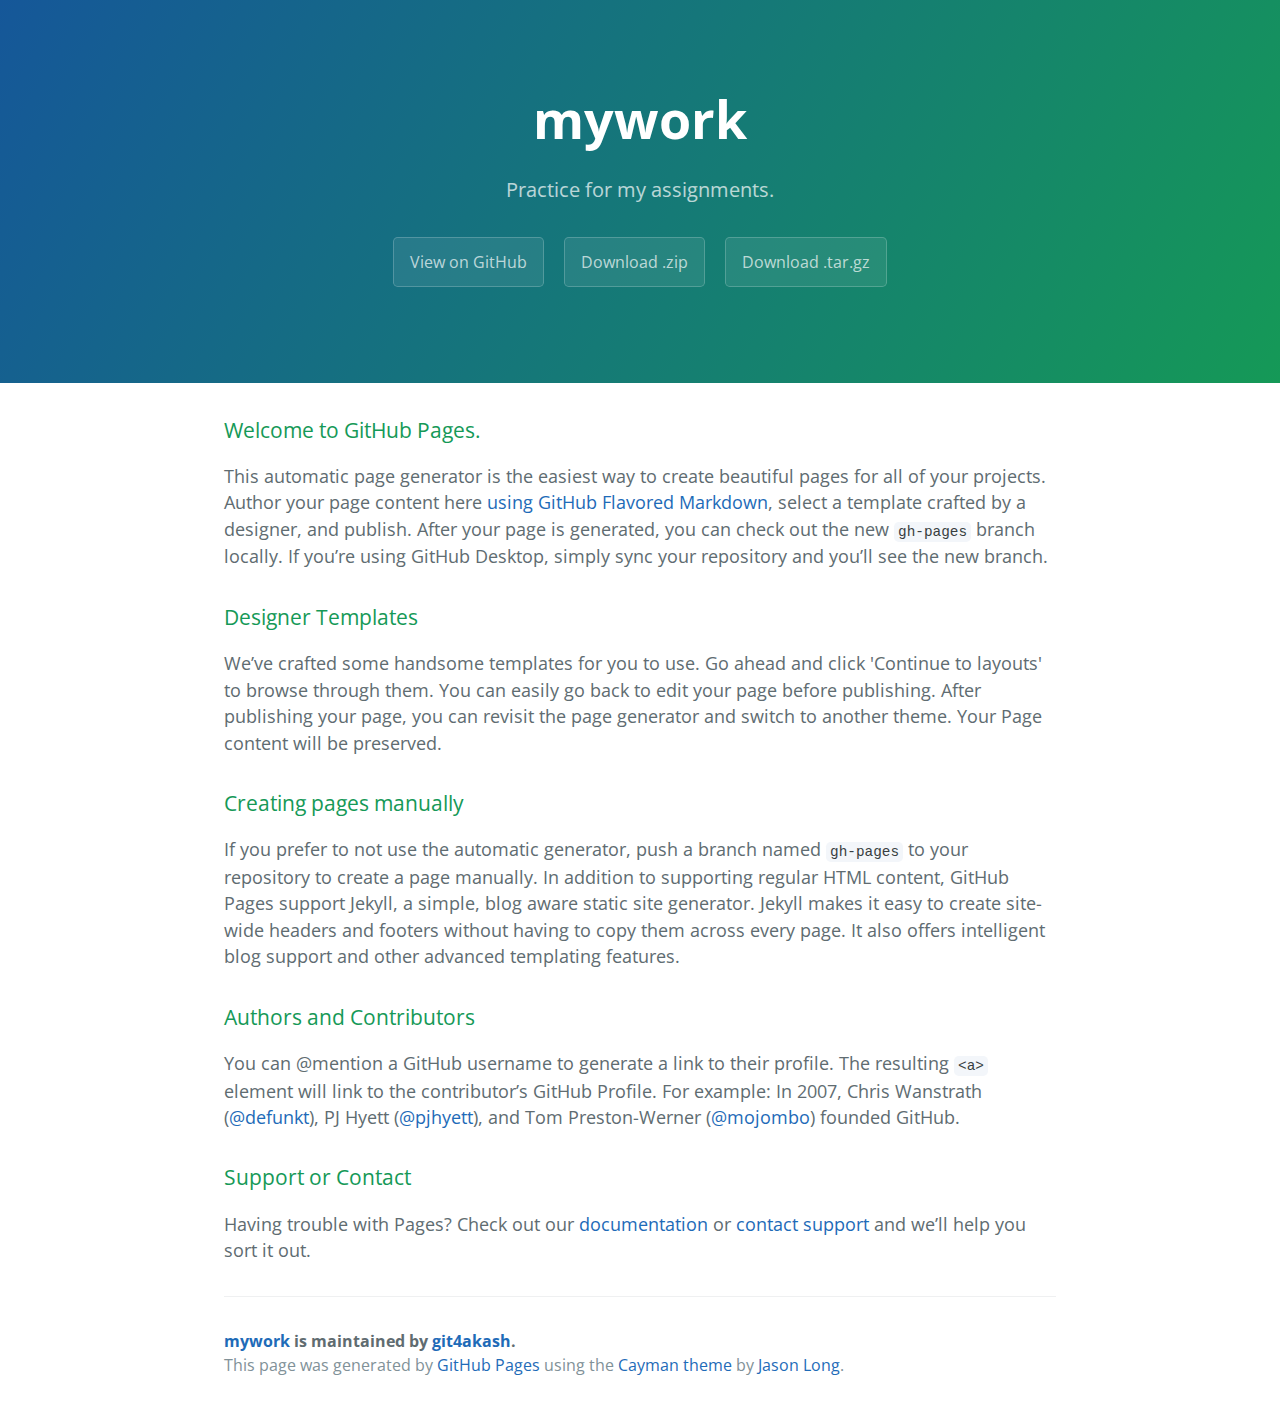
<file: index.html>
<!DOCTYPE html>
<html lang="en-us">
  <head>
    <meta charset="UTF-8">
    <title>mywork by git4akash</title>
    <meta name="viewport" content="width=device-width, initial-scale=1">
    <link rel="stylesheet" type="text/css" href="stylesheets/normalize.css" media="screen">
    <link href='https://fonts.googleapis.com/css?family=Open+Sans:400,700' rel='stylesheet' type='text/css'>
    <link rel="stylesheet" type="text/css" href="stylesheets/stylesheet.css" media="screen">
    <link rel="stylesheet" type="text/css" href="stylesheets/github-light.css" media="screen">
  </head>
  <body>
    <section class="page-header">
      <h1 class="project-name">mywork</h1>
      <h2 class="project-tagline">Practice for my assignments.</h2>
      <a href="https://github.com/git4akash/my-assignments" class="btn">View on GitHub</a>
      <a href="https://github.com/git4akash/my-assignments/zipball/master" class="btn">Download .zip</a>
      <a href="https://github.com/git4akash/my-assignments/tarball/master" class="btn">Download .tar.gz</a>
    </section>

    <section class="main-content">
      <h3>
<a id="welcome-to-github-pages" class="anchor" href="#welcome-to-github-pages" aria-hidden="true"><span aria-hidden="true" class="octicon octicon-link"></span></a>Welcome to GitHub Pages.</h3>

<p>This automatic page generator is the easiest way to create beautiful pages for all of your projects. Author your page content here <a href="https://guides.github.com/features/mastering-markdown/">using GitHub Flavored Markdown</a>, select a template crafted by a designer, and publish. After your page is generated, you can check out the new <code>gh-pages</code> branch locally. If you’re using GitHub Desktop, simply sync your repository and you’ll see the new branch.</p>

<h3>
<a id="designer-templates" class="anchor" href="#designer-templates" aria-hidden="true"><span aria-hidden="true" class="octicon octicon-link"></span></a>Designer Templates</h3>

<p>We’ve crafted some handsome templates for you to use. Go ahead and click 'Continue to layouts' to browse through them. You can easily go back to edit your page before publishing. After publishing your page, you can revisit the page generator and switch to another theme. Your Page content will be preserved.</p>

<h3>
<a id="creating-pages-manually" class="anchor" href="#creating-pages-manually" aria-hidden="true"><span aria-hidden="true" class="octicon octicon-link"></span></a>Creating pages manually</h3>

<p>If you prefer to not use the automatic generator, push a branch named <code>gh-pages</code> to your repository to create a page manually. In addition to supporting regular HTML content, GitHub Pages support Jekyll, a simple, blog aware static site generator. Jekyll makes it easy to create site-wide headers and footers without having to copy them across every page. It also offers intelligent blog support and other advanced templating features.</p>

<h3>
<a id="authors-and-contributors" class="anchor" href="#authors-and-contributors" aria-hidden="true"><span aria-hidden="true" class="octicon octicon-link"></span></a>Authors and Contributors</h3>

<p>You can @mention a GitHub username to generate a link to their profile. The resulting <code>&lt;a&gt;</code> element will link to the contributor’s GitHub Profile. For example: In 2007, Chris Wanstrath (<a href="https://github.com/defunkt" class="user-mention">@defunkt</a>), PJ Hyett (<a href="https://github.com/pjhyett" class="user-mention">@pjhyett</a>), and Tom Preston-Werner (<a href="https://github.com/mojombo" class="user-mention">@mojombo</a>) founded GitHub.</p>

<h3>
<a id="support-or-contact" class="anchor" href="#support-or-contact" aria-hidden="true"><span aria-hidden="true" class="octicon octicon-link"></span></a>Support or Contact</h3>

<p>Having trouble with Pages? Check out our <a href="https://help.github.com/pages">documentation</a> or <a href="https://github.com/contact">contact support</a> and we’ll help you sort it out.</p>

      <footer class="site-footer">
        <span class="site-footer-owner"><a href="https://github.com/git4akash/my-assignments">mywork</a> is maintained by <a href="https://github.com/git4akash">git4akash</a>.</span>

        <span class="site-footer-credits">This page was generated by <a href="https://pages.github.com">GitHub Pages</a> using the <a href="https://github.com/jasonlong/cayman-theme">Cayman theme</a> by <a href="https://twitter.com/jasonlong">Jason Long</a>.</span>
      </footer>

    </section>

  
  </body>
</html>
</file>
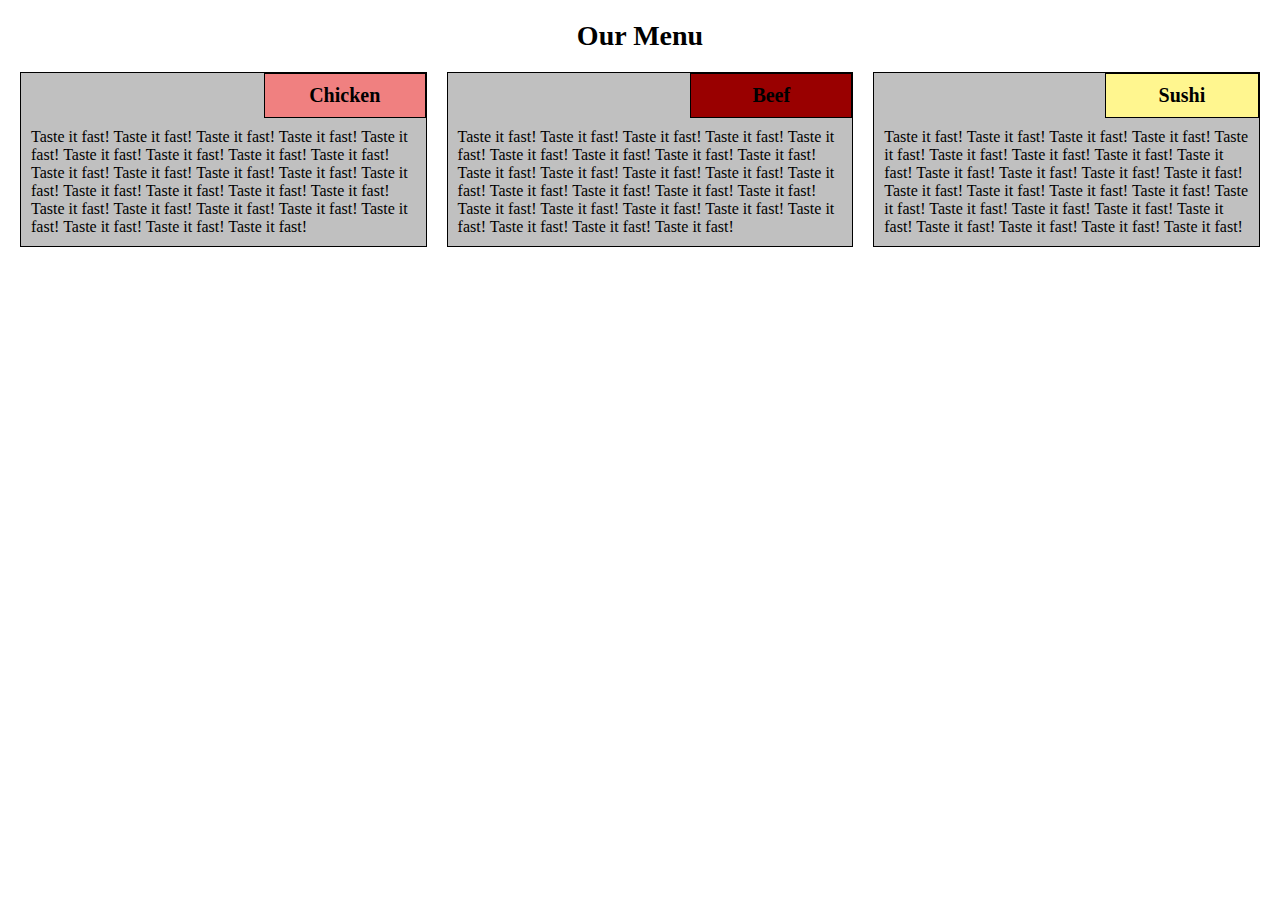
<file: mod2_solution/index.html>
<!DOCTYPE html>
<html>
<head>
<meta charset="utf8">
<meta name="viewport" content="width=device-width, initial-scale=1" >
<title>Assignment Solution for Module 2</title>
<link rel="stylesheet" type="text/css" href="css/style.css">
</head>
<body>
<h1 class="head">Our Menu</h1>
<div id="menu1" class="col-lg-4 col-md-6 col-sm-12">
<section>
	<h1 id="sec1" class="sechead">Chicken</h1>
	 <p>Taste it fast! Taste it fast! Taste it fast! Taste it fast! Taste it fast! Taste it fast! Taste it fast! Taste it fast! Taste it fast! Taste it fast! Taste it fast! Taste it fast! Taste it fast! Taste it fast! Taste it fast! Taste it fast! Taste it fast! Taste it fast! Taste it fast! Taste it fast! Taste it fast! Taste it fast! Taste it fast! Taste it fast! Taste it fast! Taste it fast!</p>
</section>	
</div>	

<div id="menu2" class="col-lg-4 col-md-6 col-sm-12">
<section>
	<h1 id="sec2" class="sechead">Beef</h1>
	 <p>Taste it fast! Taste it fast! Taste it fast! Taste it fast! Taste it fast! Taste it fast! Taste it fast! Taste it fast! Taste it fast! Taste it fast! Taste it fast! Taste it fast! Taste it fast! Taste it fast! Taste it fast! Taste it fast! Taste it fast! Taste it fast! Taste it fast! Taste it fast! Taste it fast! Taste it fast! Taste it fast! Taste it fast! Taste it fast! Taste it fast!</p>
</section>	
</div>

<div id="menu3" class="col-lg-4 col-md-12 col-sm-12">
<section>
	<h1 id="sec3" class="sechead">Sushi</h1>
	 <p>Taste it fast! Taste it fast! Taste it fast! Taste it fast! Taste it fast! Taste it fast! Taste it fast! Taste it fast! Taste it fast! Taste it fast! Taste it fast! Taste it fast! Taste it fast! Taste it fast! Taste it fast! Taste it fast! Taste it fast! Taste it fast! Taste it fast! Taste it fast! Taste it fast! Taste it fast! Taste it fast! Taste it fast! Taste it fast! Taste it fast!</p>
</section>	
</div>
</body>
</html>
</file>
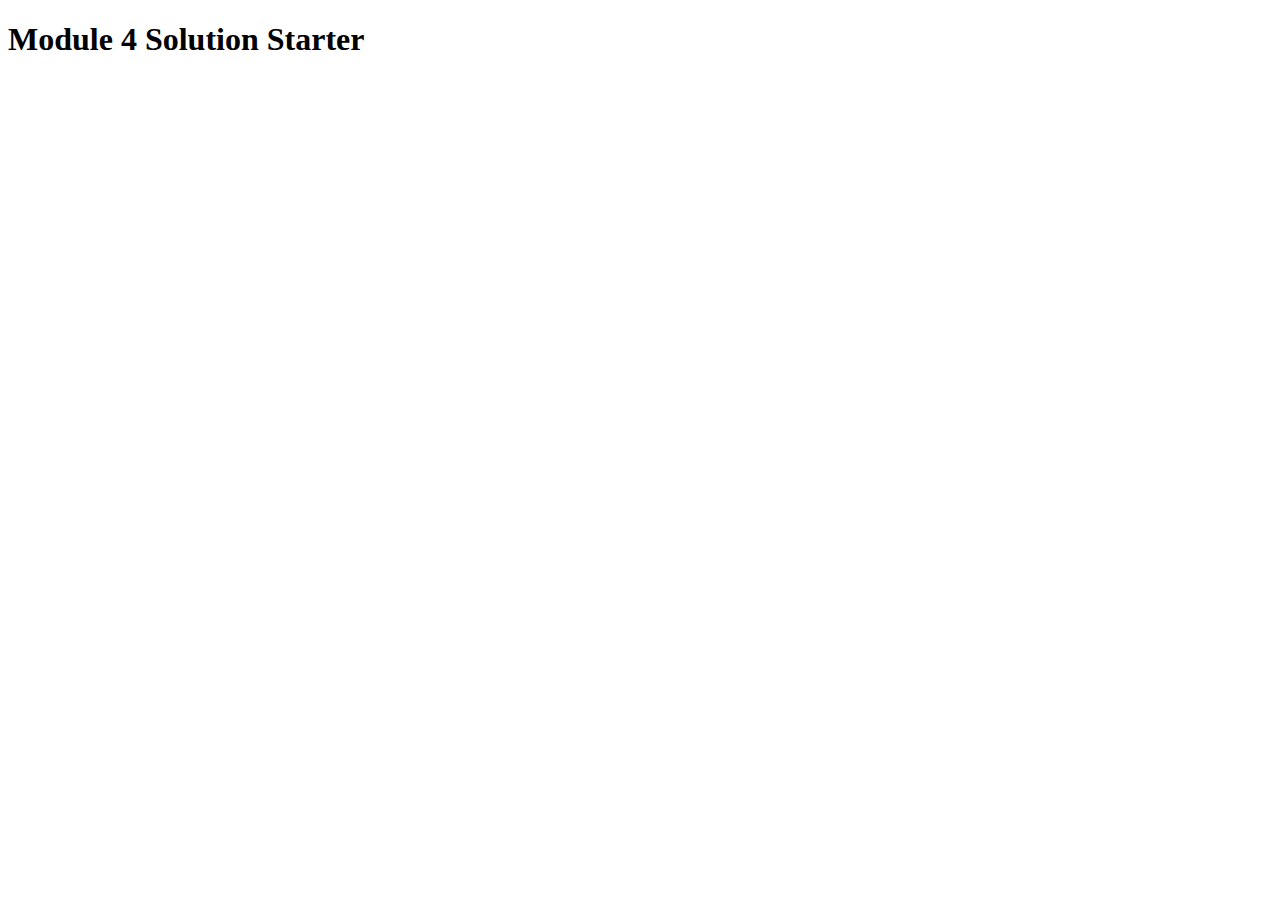
<file: mod4_solution/index.html>
<!DOCTYPE html>
<html>
<head>
  <meta charset="utf-8">
  <title>Module 4 Solution Starter</title>
  <script>
    var names = []; // DO NOT REMOVE
  </script>
  <script src="SpeakHello.js"></script>
  <script src="SpeakGoodBye.js"></script>
  <script src="script.js"></script>
</head>
<body>
  <h1>Module 4 Solution Starter</h1>
</body>
</html>
</file>
<file: stylesheets/stylesheet.css>
* {
  box-sizing: border-box; }

body {
  padding: 0;
  margin: 0;
  font-family: "Open Sans", "Helvetica Neue", Helvetica, Arial, sans-serif;
  font-size: 16px;
  line-height: 1.5;
  color: #606c71; }

a {
  color: #1e6bb8;
  text-decoration: none; }
  a:hover {
    text-decoration: underline; }

.btn {
  display: inline-block;
  margin-bottom: 1rem;
  color: rgba(255, 255, 255, 0.7);
  background-color: rgba(255, 255, 255, 0.08);
  border-color: rgba(255, 255, 255, 0.2);
  border-style: solid;
  border-width: 1px;
  border-radius: 0.3rem;
  transition: color 0.2s, background-color 0.2s, border-color 0.2s; }
  .btn + .btn {
    margin-left: 1rem; }

.btn:hover {
  color: rgba(255, 255, 255, 0.8);
  text-decoration: none;
  background-color: rgba(255, 255, 255, 0.2);
  border-color: rgba(255, 255, 255, 0.3); }

@media screen and (min-width: 64em) {
  .btn {
    padding: 0.75rem 1rem; } }

@media screen and (min-width: 42em) and (max-width: 64em) {
  .btn {
    padding: 0.6rem 0.9rem;
    font-size: 0.9rem; } }

@media screen and (max-width: 42em) {
  .btn {
    display: block;
    width: 100%;
    padding: 0.75rem;
    font-size: 0.9rem; }
    .btn + .btn {
      margin-top: 1rem;
      margin-left: 0; } }

.page-header {
  color: #fff;
  text-align: center;
  background-color: #159957;
  background-image: linear-gradient(120deg, #155799, #159957); }

@media screen and (min-width: 64em) {
  .page-header {
    padding: 5rem 6rem; } }

@media screen and (min-width: 42em) and (max-width: 64em) {
  .page-header {
    padding: 3rem 4rem; } }

@media screen and (max-width: 42em) {
  .page-header {
    padding: 2rem 1rem; } }

.project-name {
  margin-top: 0;
  margin-bottom: 0.1rem; }

@media screen and (min-width: 64em) {
  .project-name {
    font-size: 3.25rem; } }

@media screen and (min-width: 42em) and (max-width: 64em) {
  .project-name {
    font-size: 2.25rem; } }

@media screen and (max-width: 42em) {
  .project-name {
    font-size: 1.75rem; } }

.project-tagline {
  margin-bottom: 2rem;
  font-weight: normal;
  opacity: 0.7; }

@media screen and (min-width: 64em) {
  .project-tagline {
    font-size: 1.25rem; } }

@media screen and (min-width: 42em) and (max-width: 64em) {
  .project-tagline {
    font-size: 1.15rem; } }

@media screen and (max-width: 42em) {
  .project-tagline {
    font-size: 1rem; } }

.main-content :first-child {
  margin-top: 0; }
.main-content img {
  max-width: 100%; }
.main-content h1, .main-content h2, .main-content h3, .main-content h4, .main-content h5, .main-content h6 {
  margin-top: 2rem;
  margin-bottom: 1rem;
  font-weight: normal;
  color: #159957; }
.main-content p {
  margin-bottom: 1em; }
.main-content code {
  padding: 2px 4px;
  font-family: Consolas, "Liberation Mono", Menlo, Courier, monospace;
  font-size: 0.9rem;
  color: #383e41;
  background-color: #f3f6fa;
  border-radius: 0.3rem; }
.main-content pre {
  padding: 0.8rem;
  margin-top: 0;
  margin-bottom: 1rem;
  font: 1rem Consolas, "Liberation Mono", Menlo, Courier, monospace;
  color: #567482;
  word-wrap: normal;
  background-color: #f3f6fa;
  border: solid 1px #dce6f0;
  border-radius: 0.3rem; }
  .main-content pre > code {
    padding: 0;
    margin: 0;
    font-size: 0.9rem;
    color: #567482;
    word-break: normal;
    white-space: pre;
    background: transparent;
    border: 0; }
.main-content .highlight {
  margin-bottom: 1rem; }
  .main-content .highlight pre {
    margin-bottom: 0;
    word-break: normal; }
.main-content .highlight pre, .main-content pre {
  padding: 0.8rem;
  overflow: auto;
  font-size: 0.9rem;
  line-height: 1.45;
  border-radius: 0.3rem; }
.main-content pre code, .main-content pre tt {
  display: inline;
  max-width: initial;
  padding: 0;
  margin: 0;
  overflow: initial;
  line-height: inherit;
  word-wrap: normal;
  background-color: transparent;
  border: 0; }
  .main-content pre code:before, .main-content pre code:after, .main-content pre tt:before, .main-content pre tt:after {
    content: normal; }
.main-content ul, .main-content ol {
  margin-top: 0; }
.main-content blockquote {
  padding: 0 1rem;
  margin-left: 0;
  color: #819198;
  border-left: 0.3rem solid #dce6f0; }
  .main-content blockquote > :first-child {
    margin-top: 0; }
  .main-content blockquote > :last-child {
    margin-bottom: 0; }
.main-content table {
  display: block;
  width: 100%;
  overflow: auto;
  word-break: normal;
  word-break: keep-all; }
  .main-content table th {
    font-weight: bold; }
  .main-content table th, .main-content table td {
    padding: 0.5rem 1rem;
    border: 1px solid #e9ebec; }
.main-content dl {
  padding: 0; }
  .main-content dl dt {
    padding: 0;
    margin-top: 1rem;
    font-size: 1rem;
    font-weight: bold; }
  .main-content dl dd {
    padding: 0;
    margin-bottom: 1rem; }
.main-content hr {
  height: 2px;
  padding: 0;
  margin: 1rem 0;
  background-color: #eff0f1;
  border: 0; }

@media screen and (min-width: 64em) {
  .main-content {
    max-width: 64rem;
    padding: 2rem 6rem;
    margin: 0 auto;
    font-size: 1.1rem; } }

@media screen and (min-width: 42em) and (max-width: 64em) {
  .main-content {
    padding: 2rem 4rem;
    font-size: 1.1rem; } }

@media screen and (max-width: 42em) {
  .main-content {
    padding: 2rem 1rem;
    font-size: 1rem; } }

.site-footer {
  padding-top: 2rem;
  margin-top: 2rem;
  border-top: solid 1px #eff0f1; }

.site-footer-owner {
  display: block;
  font-weight: bold; }

.site-footer-credits {
  color: #819198; }

@media screen and (min-width: 64em) {
  .site-footer {
    font-size: 1rem; } }

@media screen and (min-width: 42em) and (max-width: 64em) {
  .site-footer {
    font-size: 1rem; } }

@media screen and (max-width: 42em) {
  .site-footer {
    font-size: 0.9rem; } }
</file>
<file: stylesheets/github-light.css>
/*
The MIT License (MIT)

Copyright (c) 2016 GitHub, Inc.

Permission is hereby granted, free of charge, to any person obtaining a copy
of this software and associated documentation files (the "Software"), to deal
in the Software without restriction, including without limitation the rights
to use, copy, modify, merge, publish, distribute, sublicense, and/or sell
copies of the Software, and to permit persons to whom the Software is
furnished to do so, subject to the following conditions:

The above copyright notice and this permission notice shall be included in all
copies or substantial portions of the Software.

THE SOFTWARE IS PROVIDED "AS IS", WITHOUT WARRANTY OF ANY KIND, EXPRESS OR
IMPLIED, INCLUDING BUT NOT LIMITED TO THE WARRANTIES OF MERCHANTABILITY,
FITNESS FOR A PARTICULAR PURPOSE AND NONINFRINGEMENT. IN NO EVENT SHALL THE
AUTHORS OR COPYRIGHT HOLDERS BE LIABLE FOR ANY CLAIM, DAMAGES OR OTHER
LIABILITY, WHETHER IN AN ACTION OF CONTRACT, TORT OR OTHERWISE, ARISING FROM,
OUT OF OR IN CONNECTION WITH THE SOFTWARE OR THE USE OR OTHER DEALINGS IN THE
SOFTWARE.

*/

.pl-c /* comment */ {
  color: #969896;
}

.pl-c1 /* constant, variable.other.constant, support, meta.property-name, support.constant, support.variable, meta.module-reference, markup.raw, meta.diff.header */,
.pl-s .pl-v /* string variable */ {
  color: #0086b3;
}

.pl-e /* entity */,
.pl-en /* entity.name */ {
  color: #795da3;
}

.pl-smi /* variable.parameter.function, storage.modifier.package, storage.modifier.import, storage.type.java, variable.other */,
.pl-s .pl-s1 /* string source */ {
  color: #333;
}

.pl-ent /* entity.name.tag */ {
  color: #63a35c;
}

.pl-k /* keyword, storage, storage.type */ {
  color: #a71d5d;
}

.pl-s /* string */,
.pl-pds /* punctuation.definition.string, string.regexp.character-class */,
.pl-s .pl-pse .pl-s1 /* string punctuation.section.embedded source */,
.pl-sr /* string.regexp */,
.pl-sr .pl-cce /* string.regexp constant.character.escape */,
.pl-sr .pl-sre /* string.regexp source.ruby.embedded */,
.pl-sr .pl-sra /* string.regexp string.regexp.arbitrary-repitition */ {
  color: #183691;
}

.pl-v /* variable */ {
  color: #ed6a43;
}

.pl-id /* invalid.deprecated */ {
  color: #b52a1d;
}

.pl-ii /* invalid.illegal */ {
  color: #f8f8f8;
  background-color: #b52a1d;
}

.pl-sr .pl-cce /* string.regexp constant.character.escape */ {
  font-weight: bold;
  color: #63a35c;
}

.pl-ml /* markup.list */ {
  color: #693a17;
}

.pl-mh /* markup.heading */,
.pl-mh .pl-en /* markup.heading entity.name */,
.pl-ms /* meta.separator */ {
  font-weight: bold;
  color: #1d3e81;
}

.pl-mq /* markup.quote */ {
  color: #008080;
}

.pl-mi /* markup.italic */ {
  font-style: italic;
  color: #333;
}

.pl-mb /* markup.bold */ {
  font-weight: bold;
  color: #333;
}

.pl-md /* markup.deleted, meta.diff.header.from-file */ {
  color: #bd2c00;
  background-color: #ffecec;
}

.pl-mi1 /* markup.inserted, meta.diff.header.to-file */ {
  color: #55a532;
  background-color: #eaffea;
}

.pl-mdr /* meta.diff.range */ {
  font-weight: bold;
  color: #795da3;
}

.pl-mo /* meta.output */ {
  color: #1d3e81;
}
</file>
<file: mod2_solution/css/style.css>
* {
	box-sizing: border-box;
	margin: 0;
	padding: 0;
}
h1.sechead {
		float: right;
		padding: 10px 10px 10px 10px;
		border: 1px solid black;
		width: 40%;
		text-align: center;
		font-family: "Times New Roman", Times, serif;
		font-size: 125%;
	}
	#sec1 {
		background-color: #f08080;
	}
	#sec2 {
		background-color: #990000;
	}
	#sec3 {
		background-color: #fff68f;
	}

	h1.head {
		text-align: center;
		margin-top: 20px;
		margin-bottom: 20px;
		font-family: "Times New Roman", Times, serif;
		font-size: 175%;
	}
	p {
		clear: right;
		padding: 10px 10px 10px 10px;
		height: auto;
		overflow: auto;
		font-family: "Times New Roman", Times, serif;
		font-size: 100%;
	}
	section {
		
		background-color: #C0C0C0;
		border: 1px solid black;
	}
	@media (min-width: 992px){
	.col-lg-4{
		float: left;
		width: 33.33%;
		padding-left: 20px;
		padding-bottom: 20px;
	}

	#menu3 {
		padding-right: 20px;
	}
}
	@media (min-width: 768px) and (max-width: 991px){
	.col-md-6 {
		float: left;
		width: 50%;
		padding-left: 20px;
		padding-bottom: 20px;
	}
	#menu2 {
		padding-right: 20px;
	}
	.col-md-12 {
		float: left;
		width: 100%;
		padding-left: 20px;
		padding-right: 20px;
	}
}

@media (max-width: 767px){
	.col-sm-12{
		float: left;
		width: 100%;
		padding-left: 20px;
		padding-right: 20px;
		padding-bottom: 20px;
	}
}
</file>
